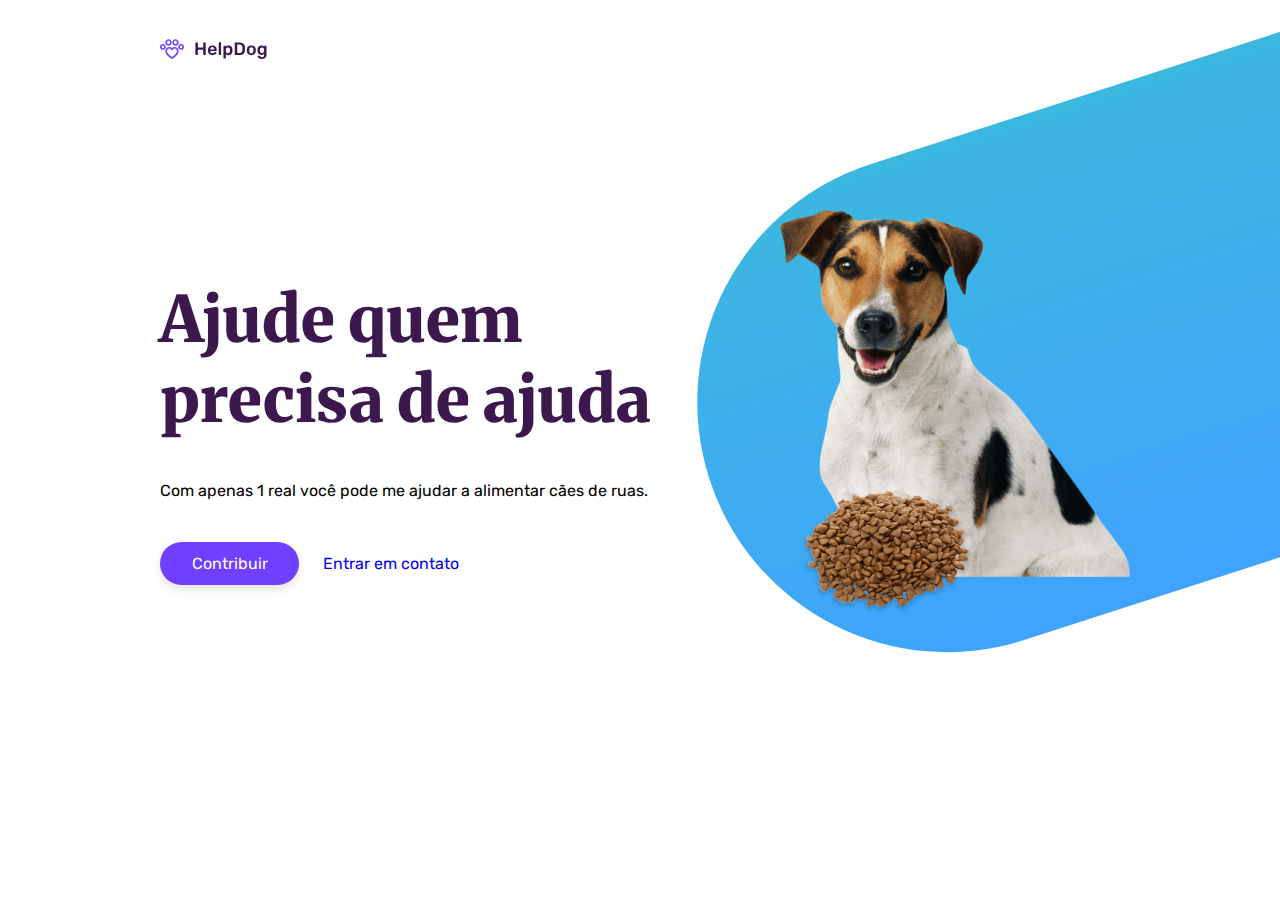
<file: index.html>
<!DOCTYPE html>
<html lang="en">
<head>
  <meta charset="UTF-8">
  <meta http-equiv="X-UA-Compatible" content="IE=edge">
  <meta name="viewport" content="width=device-width, initial-scale=1.0">
  <!--Link de styles-->
  <link rel="stylesheet" href="style.css">
  <link rel="stylesheet" href="resets.css">
  <title>HelpDog</title>
</head>
<body>
  <header>
      <nav class="logo">
        <img src="assets/imagens/logo.svg" alt="logo topo da pagina Help Dog">
      </nav>
  </header>
      
  <main>
      <div class="container">
        <picture class="fundo_cao">
          
        </picture>
        <div class="cachorro">
          <img src="assets/imagens/dog.png" alt="Cachorro">
        </div>
        <div class="racao">
          <img src="assets/imagens/ration.png" alt="Ração">
        </div>
        <picture></picture>
        <div class="dizeres">
          <h1>Ajude quem <br> precisa de ajuda</h1>
          <p>Com apenas 1 real você pode me ajudar a alimentar cães de ruas.</p>
        </div>
        <div class="buttons">
          <div class="contribuir">
            <a href="#">Contribuir</a>
          </div>
          <div class="contato">
            <a href="#">Entrar em contato</a>
          </div>
      </div>
  </main>



  
</body>
</html>
</file>
<file: style.css>
.logo img{
  margin-left: 160px;
  margin-top: 37.1px;
}

.dizeres{
  position: absolute;
  margin-top: 214px;
  margin-left: 160px;
  
}

.dizeres h1{
  color: #3C184E;
  font-weight: 900;
  font-size: 64px;
  line-height: 80px;
}

.dizeres p{
  position: absolute;
  margin-top: 42px;
  font-weight: 400;
  font-size: 16px;
  line-height: 19px;
}

.buttons{
  position: absolute;
  display: flex;
  gap: 24px;
}

.contribuir{
  display: flex;
  justify-content: center;
  align-items: center;

  background-color: #713FFF;
  width: 139px;
  height: 43px;
  margin-left: 160px;
  margin-top: 477px;

  box-shadow: 0px 5px 10px rgba(0, 0, 0, 0.1);
  border-radius: 40px;
}

.contribuir a{
  color: white;
}

.contato{
  display: flex;
  justify-content: center;
  align-items: center;

  margin-top: 477px;
}

.fundo_cao{
  position: absolute;
  width: 800px;
  height: 500px;
  margin-left: 690px;
  margin-top: 41px;

  background: linear-gradient(180deg, #3CB7DE 0%, #3FA3FF 100%);
  border-radius: 500px 0px 0px 500px;
  transform: rotate(-17.91deg);
  
}

.cachorro img {
  position: absolute;
  width: 350px;
  height: 366.78px;
  left: 780px;
  top: 210px;
  
}

.racao img{
  position: absolute;
  width: 200px;
  height: 147.5px;
  left: 787px;
  top: 474px;
}
</file>
<file: resets.css>
@import url('https://fonts.googleapis.com/css2?family=Merriweather:ital,wght@0,300;0,400;0,700;0,900;1,300;1,400;1,700;1,900&display=swap');
@import url('https://fonts.googleapis.com/css2?family=Rubik:ital,wght@0,300;0,400;0,500;0,600;0,700;0,800;0,900;1,300;1,400;1,500;1,600;1,700;1,800;1,900&display=swap');

*{
  margin: 0;
  padding: 0;
  text-decoration: none;
  list-style: none;
  border: none;
  outline: none;
  font-family: 'Rubik', sans-serif;
  box-sizing: border-box;
}
body{
  overflow-x: hidden;
}
h1{
  font-family: 'Merriweather', serif;
}
</file>
